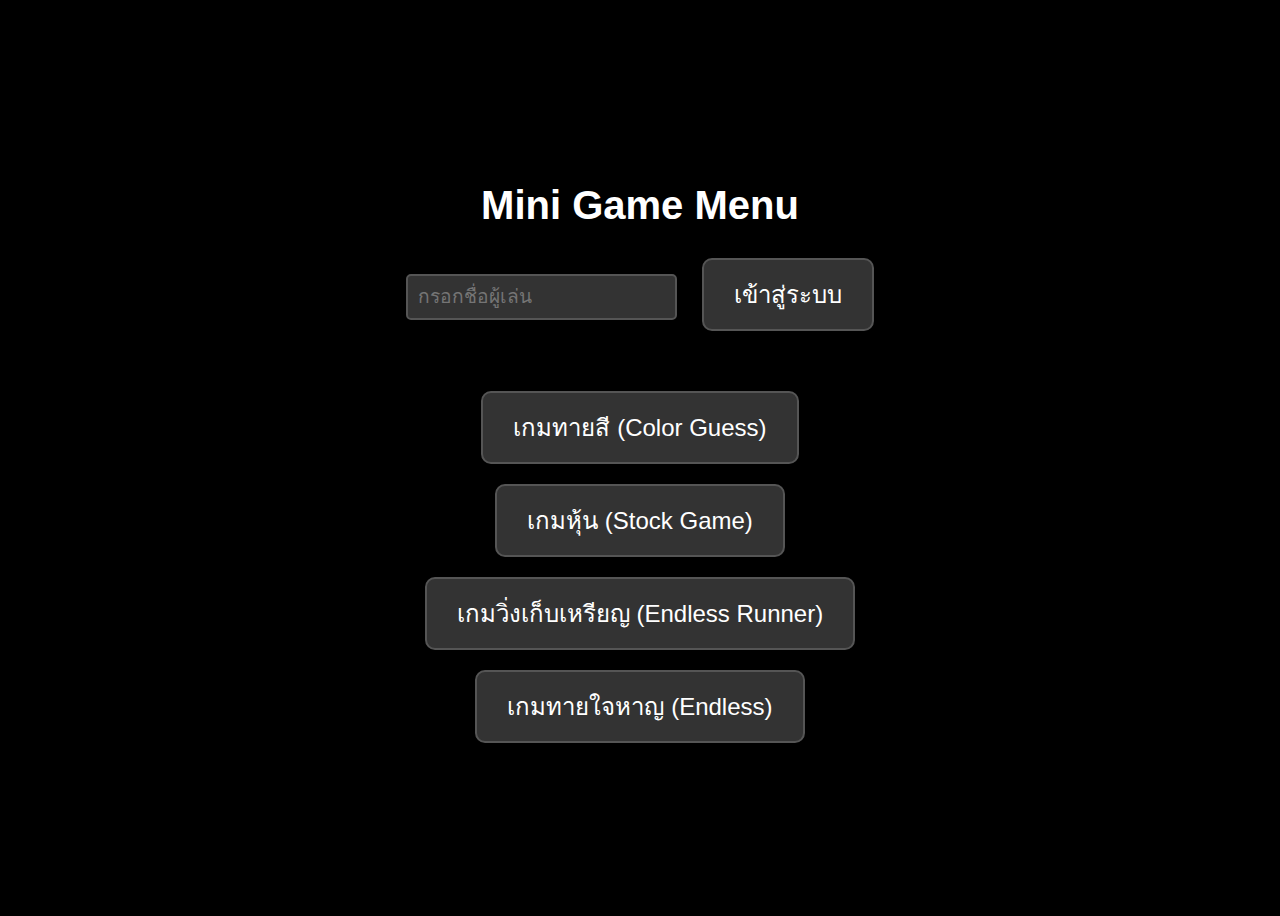
<file: index.html>
<!DOCTYPE html>
<html lang="en">
<head>
    <meta charset="UTF-8">
    <meta http-equiv="X-UA-Compatible" content="IE=edge">
    <meta name="viewport" content="width=device-width, initial-scale=1">
    <title>Mini Game Menu</title>
    <link rel="stylesheet" href="style.css">
    <style>
        body {
            background-color: #000;
            color: white;
            font-family: Arial, sans-serif;
            display: flex;
            justify-content: center;
            align-items: center;
            height: 100vh;
            flex-direction: column;
        }

        h1 {
            font-size: 2.5em;
            margin-bottom: 20px;
        }

        p {
            font-size: 1.2em;
            margin-bottom: 20px;
        }

        input {
            padding: 10px;
            margin: 5px;
            font-size: 1.2em;
            border: 2px solid #555;
            border-radius: 5px;
            background-color: #333;
            color: white;
        }

        button {
            padding: 15px 30px;
            margin: 10px;
            font-size: 1.5em;
            background-color: #333;
            color: white;
            border: 2px solid #555;
            border-radius: 10px;
            cursor: pointer;
            transition: all 0.3s ease;
        }

        button:hover {
            background-color: #555;
        }

        button:active {
            background-color: #777;
        }

        #login-section {
            margin-bottom: 20px;
        }

        #username {
            margin: 10px;
        }

        #greeting {
            font-size: 1.5em;
            margin: 10px;
        }
    </style>
</head>
<body>
    <h1>Mini Game Menu</h1>

    <!-- ระบบ Login -->
    <div id="login-section">
        <input type="text" id="username" placeholder="กรอกชื่อผู้เล่น" />
        <button onclick="login()">เข้าสู่ระบบ</button>
    </div>

    <div id="greeting"></div>

    <!-- ปุ่มเข้าเกม -->
    <button onclick="openColorGuess()">เกมทายสี (Color Guess)</button>
    <button onclick="openStockGame()">เกมหุ้น (Stock Game)</button>
    <button onclick="openEndlessRunner()">เกมวิ่งเก็บเหรียญ (Endless Runner)</button>
    <button onclick="openEndlessMind()">เกมทายใจหาญ (Endless)</button>

    <script>
        function login() {
            const username = document.getElementById("username").value;
            if (username) {
                localStorage.setItem("username", username);
                displayGreeting();
            }
        }

        function displayGreeting() {
            const username = localStorage.getItem("username");
            if (username) {
                document.getElementById("login-section").style.display = "none";
                document.getElementById("greeting").textContent = `ยินดีต้อนรับ, ${username}`;
            }
        }

        function openColorGuess() {
            window.location.href = "color-guess-index.html";
        }

        function openStockGame() {
            window.location.href = "stock-game-index.html";
        }

        function openEndlessRunner() {
            window.location.href = "endless-runner-index.html";
        }

        function openEndlessMind() {
            window.location.href = "endless-mind-index.html";
        }

        displayGreeting();
    </script>
</body>
</html>
</file>
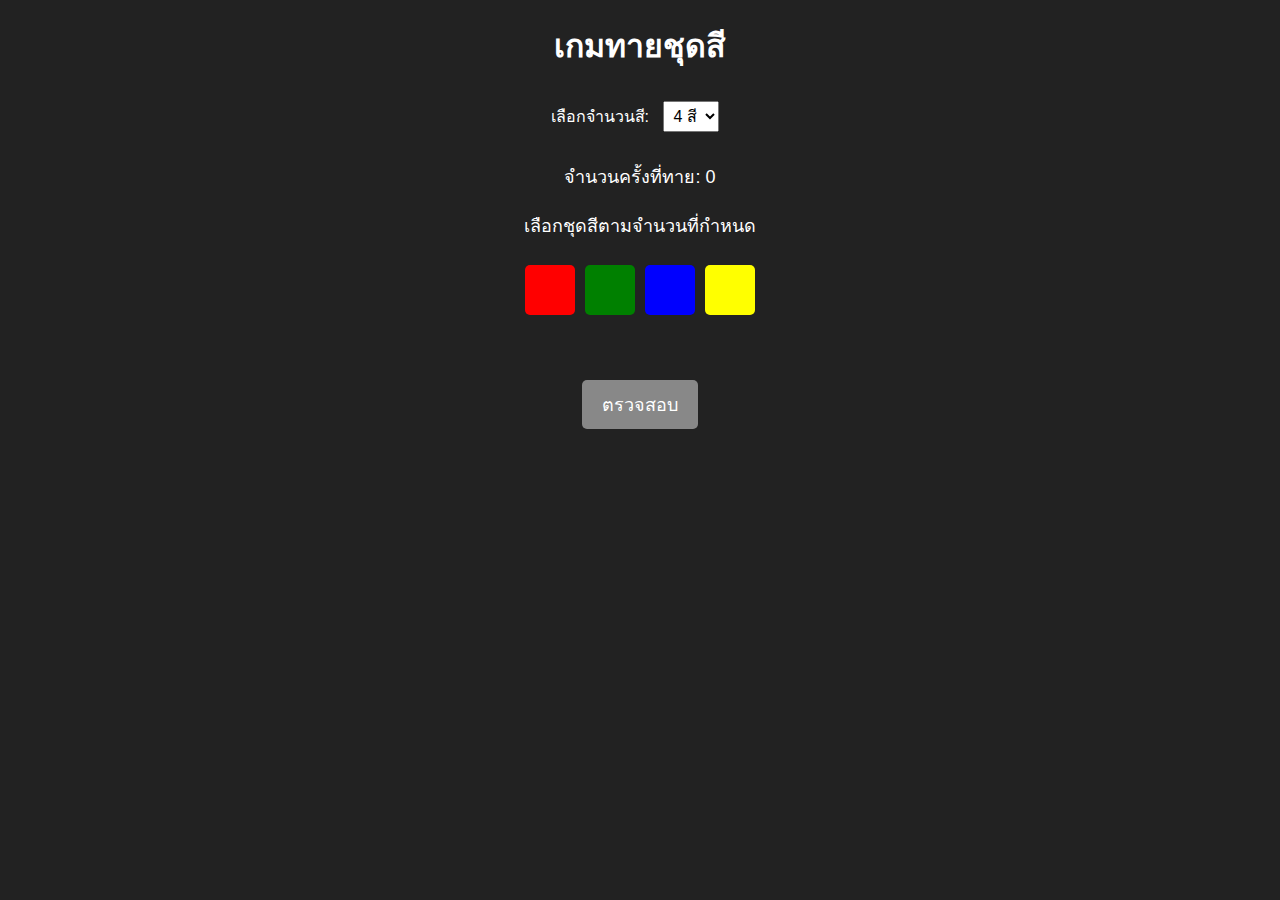
<file: color-guess-index.html>
<!DOCTYPE html>
<html>
<head>
    <meta name="viewport" content="width=device-width, initial-scale=1">
    <title>เกมทายชุดสี</title>
    <link rel="stylesheet" href="style.css">
    <style>
        body {
            font-family: Arial, sans-serif;
            text-align: center;
            background-color: #222;
            color: white;
        }
        #color-selection, #guess-display {
            margin: 20px;
        }
        .color-btn {
            width: 50px;
            height: 50px;
            margin: 5px;
            border-radius: 5px;
            border: none;
            cursor: pointer;
        }
        #guess-display {
            margin: 20px;
            display: flex;
            justify-content: center;
            gap: 5px;
        }
        .guess-block {
            display: inline-block;
            width: 50px;
            height: 50px;
            margin: 5px;
            border-radius: 5px;
            border: none;
        }
        #message, #attempt-count {
            margin: 20px;
            font-size: 18px;
        }
        select {
            margin: 10px;
            padding: 5px;
            font-size: 16px;
        }
        #check-btn {
            margin: 20px;
            padding: 10px 20px;
            font-size: 18px;
            cursor: pointer;
            border-radius: 5px;
            background-color: #555;
            color: white;
            border: none;
        }
        #check-btn:disabled {
            background-color: #888;
            cursor: not-allowed;
        }
    </style>
</head>
<body>
    <h1>เกมทายชุดสี</h1>
    <label for="colorCount">เลือกจำนวนสี:</label>
    <select id="colorCount" onchange="startGame()">
        <option value="3">3 สี</option>
        <option value="4" selected>4 สี</option>
        <option value="5">5 สี</option>
        <option value="6">6 สี</option>
        <option value="7">7 สี</option>
        <option value="8">8 สี</option>
    </select>

    <div id="attempt-count">จำนวนครั้งที่ทาย: 0</div>
    <div id="message">เลือกชุดสีตามจำนวนที่กำหนด</div>
    <div id="color-selection"></div>
    <div id="guess-display"></div>
    <button id="check-btn" onclick="checkGuess()" disabled>ตรวจสอบ</button>

    <script>
        const colorsPool = ["red", "green", "blue", "yellow", "purple", "orange", "pink", "cyan"];
        let codeLength = 4;
        let secretCode = [];
        let currentGuess = [];
        let attemptCount = 0;

        function generateSecretCode() {
            secretCode = [];
            const selectedColors = colorsPool.slice(0, codeLength);
            for (let i = 0; i < codeLength; i++) {
                const randomColor = selectedColors[Math.floor(Math.random() * selectedColors.length)];
                secretCode.push(randomColor);
            }
            console.log("รหัสลับ:", secretCode); // Debug
        }

        function createColorButtons() {
            const colorSelection = document.getElementById("color-selection");
            colorSelection.innerHTML = "";
            const selectedColors = colorsPool.slice(0, codeLength);
            selectedColors.forEach(color => {
                const btn = document.createElement("button");
                btn.className = "color-btn";
                btn.style.backgroundColor = color;
                btn.onclick = () => selectColor(color);
                colorSelection.appendChild(btn);
            });
        }

        function selectColor(color) {
            if (currentGuess.length < codeLength) {
                currentGuess.push(color);
                updateGuessDisplay();
                if (currentGuess.length === codeLength) {
                    document.getElementById("check-btn").disabled = false;
                }
            }
        }

        function updateGuessDisplay() {
            const guessDisplay = document.getElementById("guess-display");
            guessDisplay.innerHTML = "";
            currentGuess.forEach(color => {
                const block = document.createElement("div");
                block.className = "guess-block";
                block.style.backgroundColor = color;
                guessDisplay.appendChild(block);
            });
        }

        function checkGuess() {
            let correctPositionCount = 0;
            let correctColorCount = 0;
            let remainingSecret = [...secretCode];
            let remainingGuess = [];

            for (let i = 0; i < codeLength; i++) {
                if (currentGuess[i] === secretCode[i]) {
                    correctPositionCount++;
                    remainingSecret[i] = null;
                } else {
                    remainingGuess.push(currentGuess[i]);
                }
            }

            remainingGuess.forEach(color => {
                const index = remainingSecret.indexOf(color);
                if (index !== -1) {
                    correctColorCount++;
                    remainingSecret[index] = null;
                }
            });

            attemptCount++;
            document.getElementById("attempt-count").textContent = `จำนวนครั้งที่ทาย: ${attemptCount}`;

            const message = document.getElementById("message");
            if (correctPositionCount === codeLength) {
                message.textContent = "ถูกทั้งหมด! คุณชนะ!";
                alert("ยินดีด้วย! คุณทายถูกทั้งหมด!");
                startGame();
            } else {
                message.textContent = `ถูกสีและตำแหน่ง: ${correctPositionCount}, ถูกเฉพาะสี: ${correctColorCount}`;
            }

            currentGuess = [];
            updateGuessDisplay();
            document.getElementById("check-btn").disabled = true;
        }

        function startGame() {
            codeLength = parseInt(document.getElementById("colorCount").value);
            attemptCount = 0;
            document.getElementById("attempt-count").textContent = `จำนวนครั้งที่ทาย: ${attemptCount}`;
            generateSecretCode();
            createColorButtons();
            currentGuess = [];
            updateGuessDisplay();
            document.getElementById("message").textContent = "เลือกชุดสีตามจำนวนที่กำหนด";
            document.getElementById("check-btn").disabled = true;
        }

        startGame();
    </script>
</body>
</html>
</file>
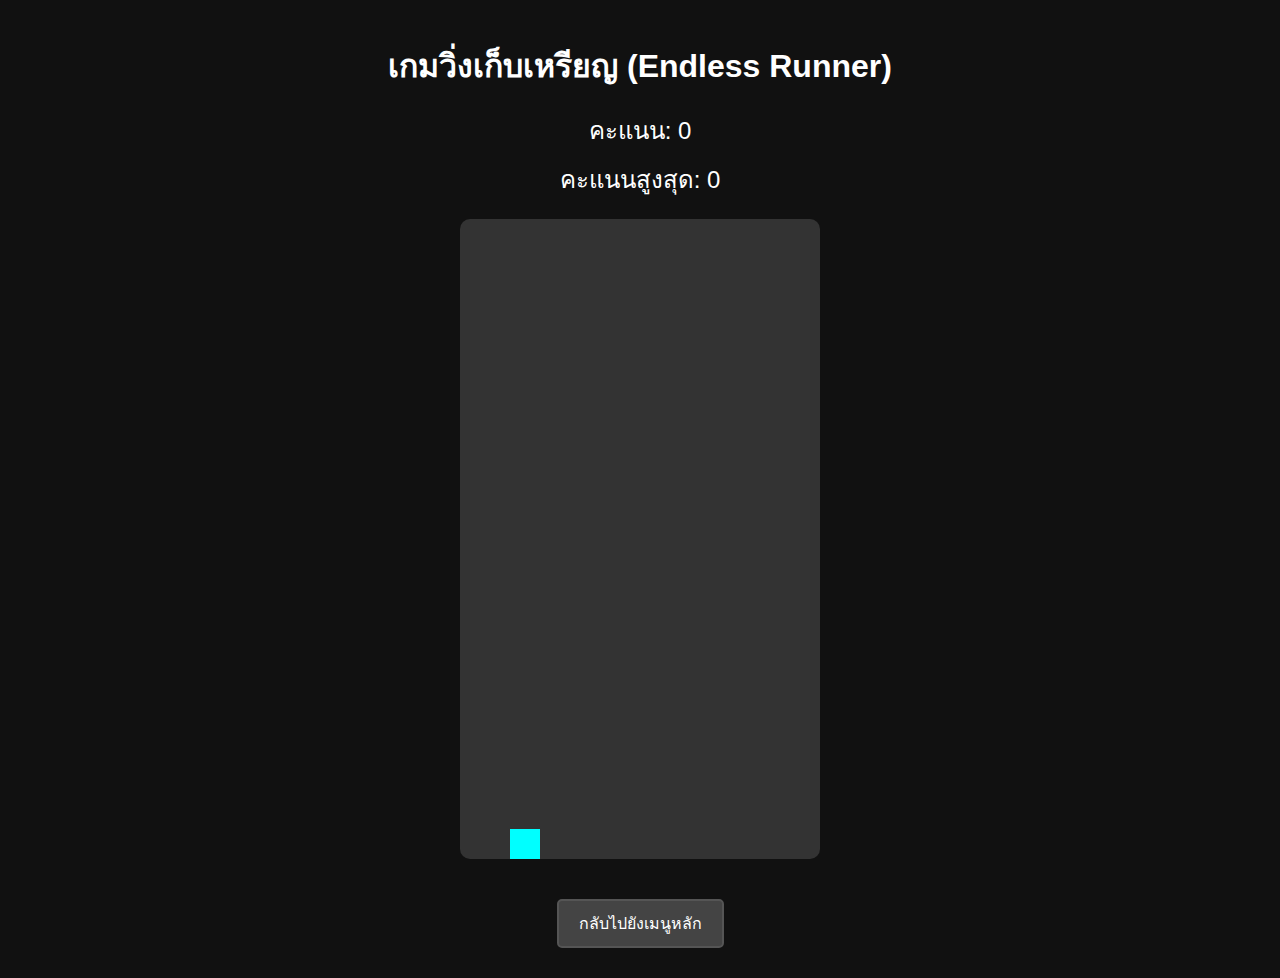
<file: endless-runner-index.html>
<!DOCTYPE html>
<html lang="en">
<head>
    <meta charset="UTF-8">
    <meta name="viewport" content="width=device-width, initial-scale=1.0">
    <title>Endless Runner</title>
    <link rel="stylesheet" href="style.css">
    <style>
        body {
            background-color: #111;
            color: white;
            font-family: Arial, sans-serif;
            text-align: center;
            padding: 20px;
            margin: 0;
        }

        h1 {
            margin-bottom: 20px;
            font-size: 2em;
        }

        canvas {
            background-color: #333;
            border-radius: 10px;
            display: block;
            margin: 20px auto;
        }

        #back-btn {
            margin-top: 20px;
            background-color: #444;
            color: white;
            padding: 10px 20px;
            border-radius: 5px;
            cursor: pointer;
        }

        #back-btn:hover {
            background-color: #666;
        }

        #score, #high-score {
            margin: 10px;
            font-size: 1.5em;
        }
    </style>
</head>
<body>
    <h1>เกมวิ่งเก็บเหรียญ (Endless Runner)</h1>
    <div id="score">คะแนน: 0</div>
    <div id="high-score">คะแนนสูงสุด: 0</div>
    <canvas id="gameCanvas" width="360" height="640"></canvas>
    <button id="back-btn" onclick="goBack()">กลับไปยังเมนูหลัก</button>

    <script>
        const canvas = document.getElementById("gameCanvas");
        const ctx = canvas.getContext("2d");

        let player = { x: 50, y: 580, size: 30, dy: 0, gravity: 0.5, jumpPower: -12 };
        let obstacles = [];
        let coins = [];
        let score = 0;
        let highScore = localStorage.getItem("endlessHighScore") || 0;
        let speed = 5;
        let gameOver = false;

        document.getElementById("high-score").textContent = `คะแนนสูงสุด: ${highScore}`;

        function goBack() {
            window.location.href = "index.html";
        }

        function spawnObstacle() {
            const size = Math.random() * 30 + 20;
            obstacles.push({ x: canvas.width, y: 610 - size, width: size, height: size });
        }

        function spawnCoin() {
            const size = 20;
            coins.push({ x: canvas.width, y: Math.random() * 400 + 100, size: size });
        }

        function drawPlayer() {
            ctx.fillStyle = "cyan";
            ctx.fillRect(player.x, player.y, player.size, player.size);
        }

        function drawObstacles() {
            ctx.fillStyle = "red";
            obstacles.forEach(obs => {
                ctx.fillRect(obs.x, obs.y, obs.width, obs.height);
            });
        }

        function drawCoins() {
            ctx.fillStyle = "gold";
            coins.forEach(coin => {
                ctx.beginPath();
                ctx.arc(coin.x, coin.y, coin.size / 2, 0, Math.PI * 2);
                ctx.fill();
            });
        }

        function updatePlayer() {
            player.y += player.dy;
            player.dy += player.gravity;

            if (player.y > 610) {
                player.y = 610;
                player.dy = 0;
            }
        }

        function updateObstacles() {
            obstacles.forEach((obs, index) => {
                obs.x -= speed;
                if (obs.x + obs.width < 0) obstacles.splice(index, 1);

                if (
                    player.x < obs.x + obs.width &&
                    player.x + player.size > obs.x &&
                    player.y < obs.y + obs.height &&
                    player.y + player.size > obs.y
                ) {
                    gameOver = true;
                }
            });
        }

        function updateCoins() {
            coins.forEach((coin, index) => {
                coin.x -= speed;
                if (coin.x + coin.size < 0) coins.splice(index, 1);

                if (
                    player.x < coin.x + coin.size &&
                    player.x + player.size > coin.x &&
                    player.y < coin.y + coin.size &&
                    player.y + player.size > coin.y
                ) {
                    coins.splice(index, 1);
                    score += 10;
                    speed += 0.1;
                }
            });
        }

        function jump() {
            if (player.y >= 610) {
                player.dy = player.jumpPower;
            }
        }

        function gameLoop() {
            if (gameOver) {
                ctx.fillStyle = "white";
                ctx.font = "30px Arial";
                ctx.fillText("Game Over", 100, 320);
                ctx.fillText(`คะแนน: ${score}`, 100, 360);
                if (score > highScore) {
                    highScore = score;
                    localStorage.setItem("endlessHighScore", highScore);
                }
                return;
            }

            ctx.clearRect(0, 0, canvas.width, canvas.height);

            drawPlayer();
            drawObstacles();
            drawCoins();

            updatePlayer();
            updateObstacles();
            updateCoins();

            document.getElementById("score").textContent = `คะแนน: ${score}`;
            document.getElementById("high-score").textContent = `คะแนนสูงสุด: ${highScore}`;

            requestAnimationFrame(gameLoop);
        }

        document.addEventListener("touchstart", jump);
        document.addEventListener("keydown", (e) => {
            if (e.code === "Space" || e.code === "ArrowUp") jump();
        });

        setInterval(spawnObstacle, 1000);
        setInterval(spawnCoin, 1500);

        gameLoop();
    </script>
</body>
</html>
</file>
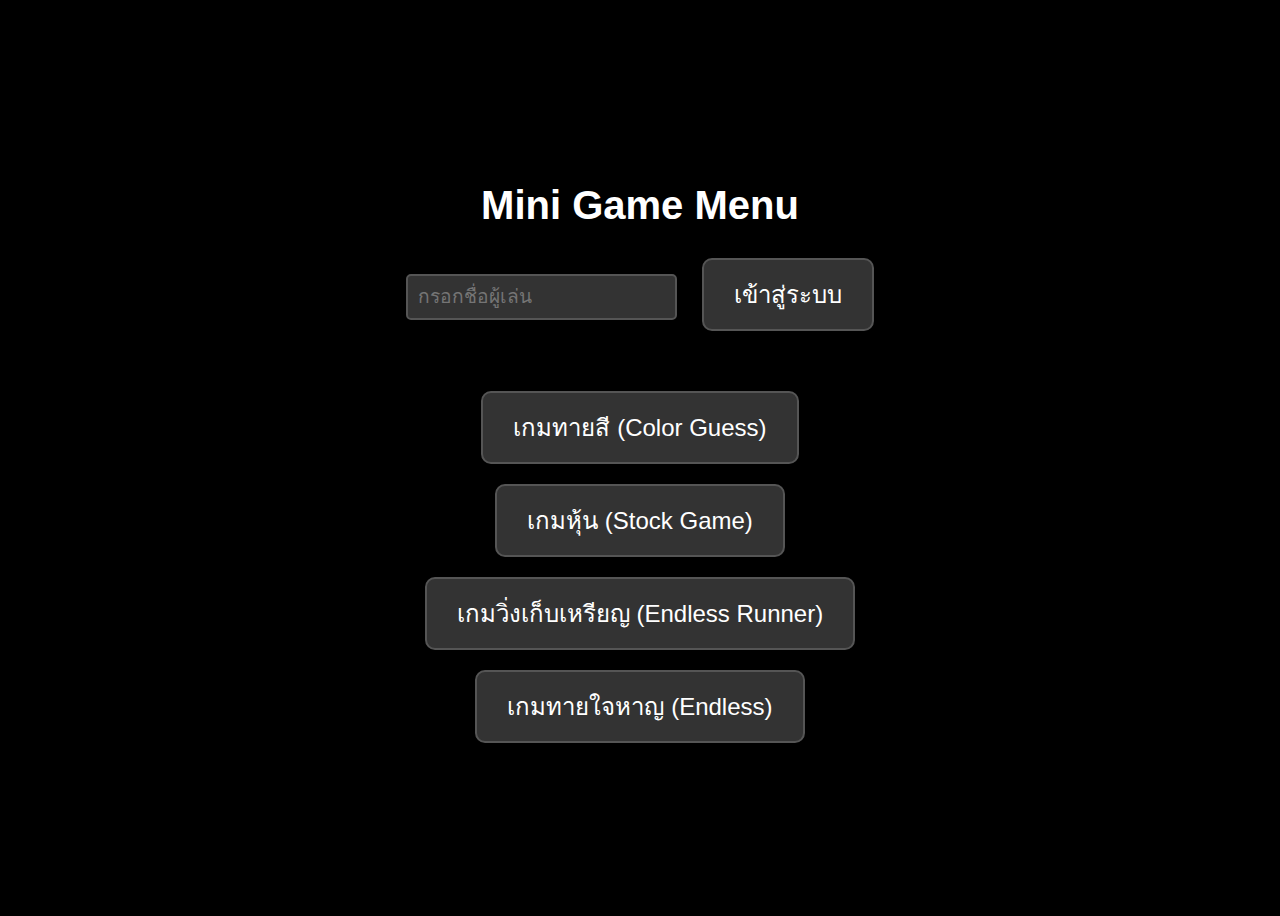
<file: mind-reader-index.html>
<!DOCTYPE html>
<html lang="en">
<head>
    <meta charset="UTF-8">
    <meta name="viewport" content="width=device-width, initial-scale=1.0">
    <title>เกมทายใจ (Mind Reader)</title>
    <link rel="stylesheet" href="style.css">
    <script src="mind-reader-questions.js"></script>
    <style>
        body {
            background-color: #111;
            color: white;
            font-family: Arial, sans-serif;
            text-align: center;
            padding: 20px;
        }

        h1 {
            margin-bottom: 20px;
            font-size: 2em;
        }

        p, h3 {
            margin: 10px;
            font-size: 1.2em;
        }

        button {
            padding: 10px 20px;
            margin: 5px;
            font-size: 1.2em;
            background-color: #333;
            color: white;
            border: 2px solid #555;
            border-radius: 8px;
            cursor: pointer;
            transition: all 0.3s;
        }

        button:hover {
            background-color: #555;
        }

        button:active {
            background-color: #777;
        }

        #result {
            margin-top: 20px;
            font-size: 1.5em;
        }

        #back-btn {
            margin-top: 20px;
            background-color: #444;
            color: white;
            padding: 10px 20px;
            border-radius: 5px;
            cursor: pointer;
        }

        #back-btn:hover {
            background-color: #666;
        }
    </style>
</head>
<body>
    <h1>เกมทายใจ (Mind Reader)</h1>
    <h3 id="playerName"></h3>
    <h3 id="question">กำลังโหลด...</h3>
    <div id="answers"></div>
    <div id="result"></div>
    <button id="back-btn" onclick="goBack()">กลับไปยังเมนูหลัก</button>

    <script>
        let currentQuestion = 0;
        let mode = "long"; // สามารถเปลี่ยนเป็น "short" ได้
        const scores = { "อ่อนโยน": 0, "กล้าหาญ": 0, "รอบคอบ": 0, "สร้างสรรค์": 0, "ผจญภัย": 0 };
        let questions = [];

        // โหลดชื่อผู้เล่นจาก Local Storage
        function loadPlayerName() {
            const playerName = localStorage.getItem("playerName");
            if (playerName) {
                document.getElementById("playerName").textContent = `ยินดีต้อนรับ, ${playerName}`;
            } else {
                alert("กรุณาเข้าสู่ระบบก่อนเล่นเกม!");
                window.location.href = "index.html";
            }
        }

        // โหลดคำถามจากไฟล์ JavaScript
        function loadQuestions() {
            try {
                questions = questionsData[mode];
                if (!questions || questions.length === 0) throw new Error("ไม่มีคำถาม");
                showQuestion();
            } catch (error) {
                console.error("เกิดข้อผิดพลาดในการโหลดคำถาม:", error.message);
                alert("ไม่สามารถโหลดคำถามได้");
            }
        }

        // แสดงคำถามและตัวเลือก
        function showQuestion() {
            const questionObj = questions[currentQuestion];
            document.getElementById("question").textContent = questionObj.question;

            const answersDiv = document.getElementById("answers");
            answersDiv.innerHTML = "";
            questionObj.answers.forEach(answer => {
                const button = document.createElement("button");
                button.textContent = answer;
                button.onclick = () => selectAnswer(answer);
                answersDiv.appendChild(button);
            });
        }

        // ประมวลผลคำตอบ
        function selectAnswer(answer) {
            const trait = classifyAnswer(answer);
            scores[trait]++;
            currentQuestion++;
            if (currentQuestion >= questions.length) {
                showResult();
            } else {
                showQuestion();
            }
        }

        // วิเคราะห์ลักษณะนิสัย
        function classifyAnswer(answer) {
            const traits = {
                "อ่อนโยน": ["อ่านหนังสือ", "ให้กำลังใจ", "นั่งสมาธิ", "ปลูกต้นไม้", "ขอความช่วยเหลือ"],
                "กล้าหาญ": ["ออกกำลังกาย", "รีบช่วยทันที", "ลงมือทันที", "แอคชั่น", "ผจญภัย"],
                "รอบคอบ": ["วางแผนการทำงาน", "วิเคราะห์ก่อนลงมือ", "วางแผนอย่างรอบคอบ", "เรียนรู้สิ่งใหม่"],
                "สร้างสรรค์": ["วาดรูป", "ฟังเพลง", "ลองหลายวิธี", "สร้างงานศิลปะ"],
                "ผจญภัย": ["ท่องเที่ยว", "เดินทาง", "ลองทำสิ่งใหม่", "เล่นเกม"]
            };
            for (const trait in traits) {
                if (traits[trait].includes(answer)) {
                    return trait;
                }
            }
            return "อ่อนโยน";
        }

        // แสดงผลลัพธ์หลังตอบครบ
        function showResult() {
            const maxTrait = Object.keys(scores).reduce((a, b) => scores[a] > scores[b] ? a : b);
            const totalPoints = Object.values(scores).reduce((acc, val) => acc + val, 0);
            const percentage = Math.round((scores[maxTrait] / totalPoints) * 100);
            const resultText = `ผลลัพธ์: คุณเป็นคนที่ ${maxTrait} (${percentage}%)`;
            const resultDiv = document.getElementById("result");
            resultDiv.textContent = resultText;
        }

        // กลับไปยังหน้าเมนูหลัก
        function goBack() {
            window.location.href = "index.html";
        }

        // เริ่มต้นเกม
        loadPlayerName();
        loadQuestions();
    </script>
</body>
</html>
</file>
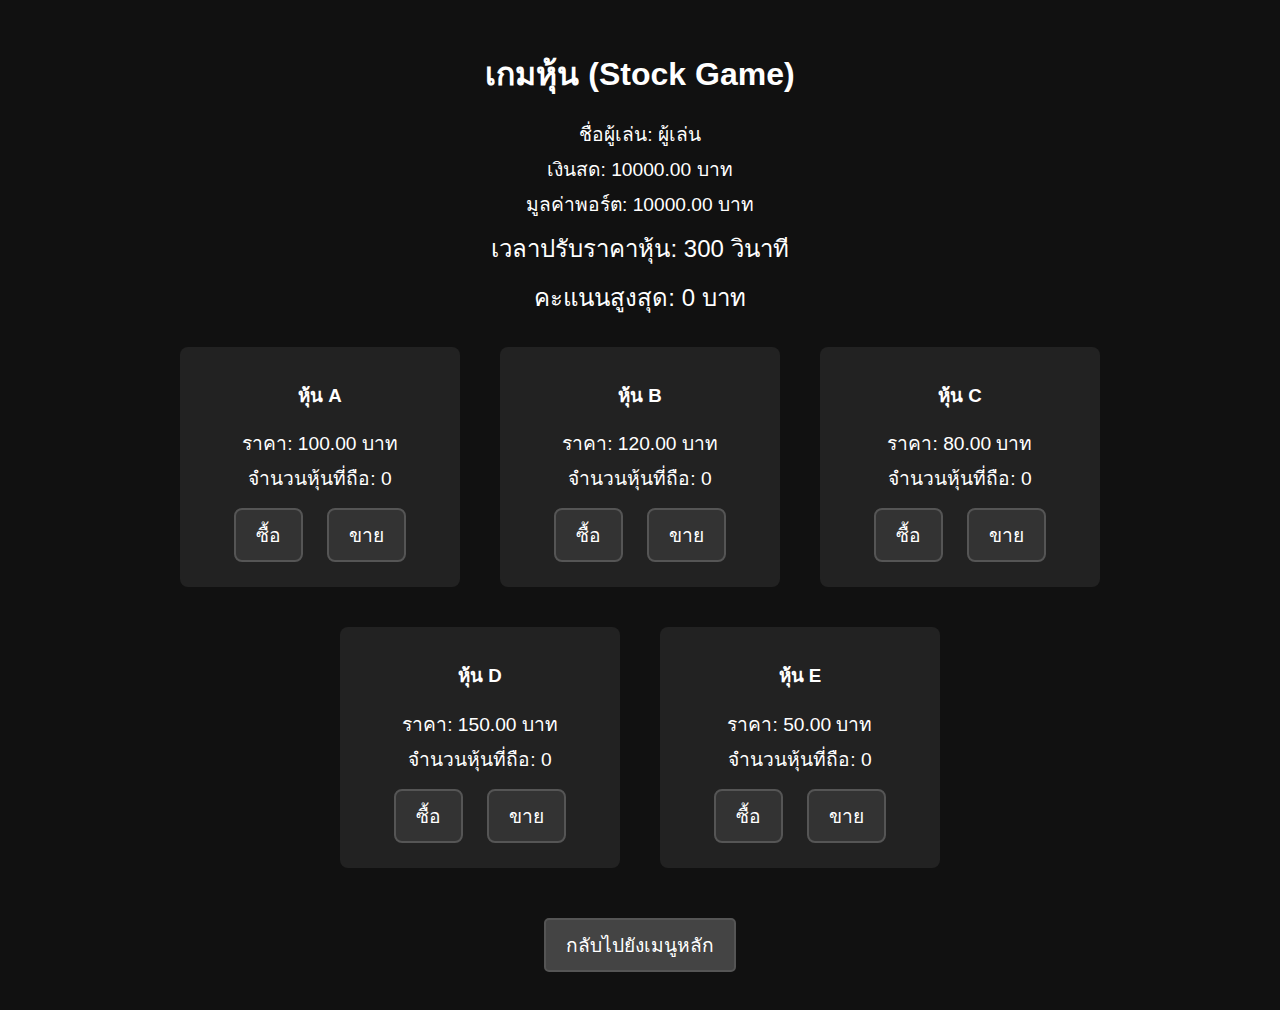
<file: stock-game-index.html>
<!DOCTYPE html>
<html lang="en">
<head>
    <meta charset="UTF-8">
    <meta name="viewport" content="width=device-width, initial-scale=1.0">
    <title>เกมหุ้น (Stock Game)</title>
    <link rel="stylesheet" href="style.css">
    <style>
        body {
            background-color: #111;
            color: white;
            font-family: Arial, sans-serif;
            text-align: center;
            padding: 20px;
        }

        h1 {
            margin-bottom: 20px;
            font-size: 2em;
        }

        p {
            margin: 5px;
            font-size: 1.2em;
        }

        button {
            padding: 10px 20px;
            margin: 10px;
            font-size: 1.2em;
            background-color: #333;
            color: white;
            border: 2px solid #555;
            border-radius: 8px;
            cursor: pointer;
            transition: all 0.3s;
        }

        button:hover {
            background-color: #555;
        }

        button:active {
            background-color: #777;
        }

        #back-btn {
            margin-top: 20px;
            background-color: #444;
            color: white;
            padding: 10px 20px;
            border-radius: 5px;
            cursor: pointer;
        }

        #back-btn:hover {
            background-color: #666;
        }

        #stock-list {
            margin: 20px auto;
            display: flex;
            justify-content: center;
            gap: 20px;
            flex-wrap: wrap;
        }

        .stock-box {
            padding: 15px;
            margin: 10px;
            background-color: #222;
            border-radius: 8px;
            width: 250px;
            text-align: center;
        }

        #high-score, #countdown {
            margin-top: 10px;
            font-size: 1.5em;
        }
    </style>
</head>
<body>
    <h1>เกมหุ้น (Stock Game)</h1>

    <p>ชื่อผู้เล่น: <span id="playerName">ผู้เล่น</span></p>
    <p>เงินสด: <span id="cash">10000</span> บาท</p>
    <p>มูลค่าพอร์ต: <span id="portfolioValue">10000</span> บาท</p>
    <p id="countdown">เวลาปรับราคาหุ้น: 300 วินาที</p>
    <div id="high-score">คะแนนสูงสุด: <span id="maxProfit">0</span> บาท</div>
    <div id="stock-list"></div>
    <button id="back-btn" onclick="goBack()">กลับไปยังเมนูหลัก</button>

    <script>
        const stockChangeInterval = 300; // 5 นาที (300 วินาที)
        let cash = parseFloat(localStorage.getItem("cash")) || 10000;
        let maxProfit = parseFloat(localStorage.getItem("maxProfit")) || 0;
        let countdown = stockChangeInterval;
        const playerName = localStorage.getItem("playerName") || "ผู้เล่น";
        
        const stocks = [
            { name: "หุ้น A", price: 100, shares: 0 },
            { name: "หุ้น B", price: 120, shares: 0 },
            { name: "หุ้น C", price: 80, shares: 0 },
            { name: "หุ้น D", price: 150, shares: 0 },
            { name: "หุ้น E", price: 50, shares: 0 },
        ];

        function updateHighScore(profit) {
            if (profit > maxProfit) {
                maxProfit = profit;
                localStorage.setItem("maxProfit", maxProfit);
            }
            document.getElementById("maxProfit").textContent = maxProfit;
        }

        function renderStocks() {
            const stockList = document.getElementById("stock-list");
            stockList.innerHTML = "";
            stocks.forEach((stock, index) => {
                const stockBox = document.createElement("div");
                stockBox.className = "stock-box";
                stockBox.innerHTML = `
                    <h3>${stock.name}</h3>
                    <p>ราคา: ${stock.price.toFixed(2)} บาท</p>
                    <p>จำนวนหุ้นที่ถือ: ${stock.shares}</p>
                    <button onclick="buyStock(${index})">ซื้อ</button>
                    <button onclick="sellStock(${index})">ขาย</button>
                `;
                stockList.appendChild(stockBox);
            });
            updatePortfolio();
        }

        function buyStock(index) {
            const stock = stocks[index];
            if (cash >= stock.price) {
                cash -= stock.price;
                stock.shares += 1;
                saveData();
                renderStocks();
            } else {
                alert("เงินสดไม่พอที่จะซื้อหุ้น!");
            }
        }

        function sellStock(index) {
            const stock = stocks[index];
            if (stock.shares > 0) {
                cash += stock.price;
                stock.shares -= 1;
                saveData();
                renderStocks();
            } else {
                alert("ไม่มีหุ้นที่จะขาย!");
            }
        }

        function saveData() {
            localStorage.setItem("cash", cash);
            localStorage.setItem("playerName", playerName);
        }

        function updatePortfolio() {
            let totalValue = cash;
            stocks.forEach(stock => {
                totalValue += stock.price * stock.shares;
            });
            updateHighScore(totalValue - 10000);
            document.getElementById("cash").textContent = cash.toFixed(2);
            document.getElementById("portfolioValue").textContent = totalValue.toFixed(2);
            document.getElementById("playerName").textContent = playerName;
        }

        function randomPriceChange() {
            stocks.forEach(stock => {
                const change = (Math.random() - 0.5) * 20;
                stock.price = Math.max(1, stock.price + change);
            });
            countdown = stockChangeInterval;
            renderStocks();
        }

        function updateCountdown() {
            if (countdown > 0) {
                countdown--;
                document.getElementById("countdown").textContent = `เวลาปรับราคาหุ้น: ${countdown} วินาที`;
            } else {
                randomPriceChange();
            }
        }

        function goBack() {
            window.location.href = "index.html";
        }

        setInterval(updateCountdown, 1000); // อัปเดตนับถอยหลังทุกวินาที

        // แสดงผลครั้งแรก
        renderStocks();
        updateHighScore(0);
    </script>
</body>
</html>
</file>
<file: style.css>
body {
    font-family: Arial, sans-serif;
    text-align: center;
    background-color: #222;
    color: white;
}

h1 {
    margin: 20px;
}

button {
    padding: 10px 20px;
    margin: 10px;
    font-size: 16px;
    background-color: #333;
    color: white;
    border: 2px solid #555;
    border-radius: 5px;
    cursor: pointer;
    transition: all 0.2s;
}

button:hover {
    background-color: #555;
}

button:active {
    background-color: #777;
}

#chart, #game-area {
    margin: 20px auto;
    width: 80%;
    height: 300px;
    background-color: #333;
    border-radius: 10px;
}
</file>
